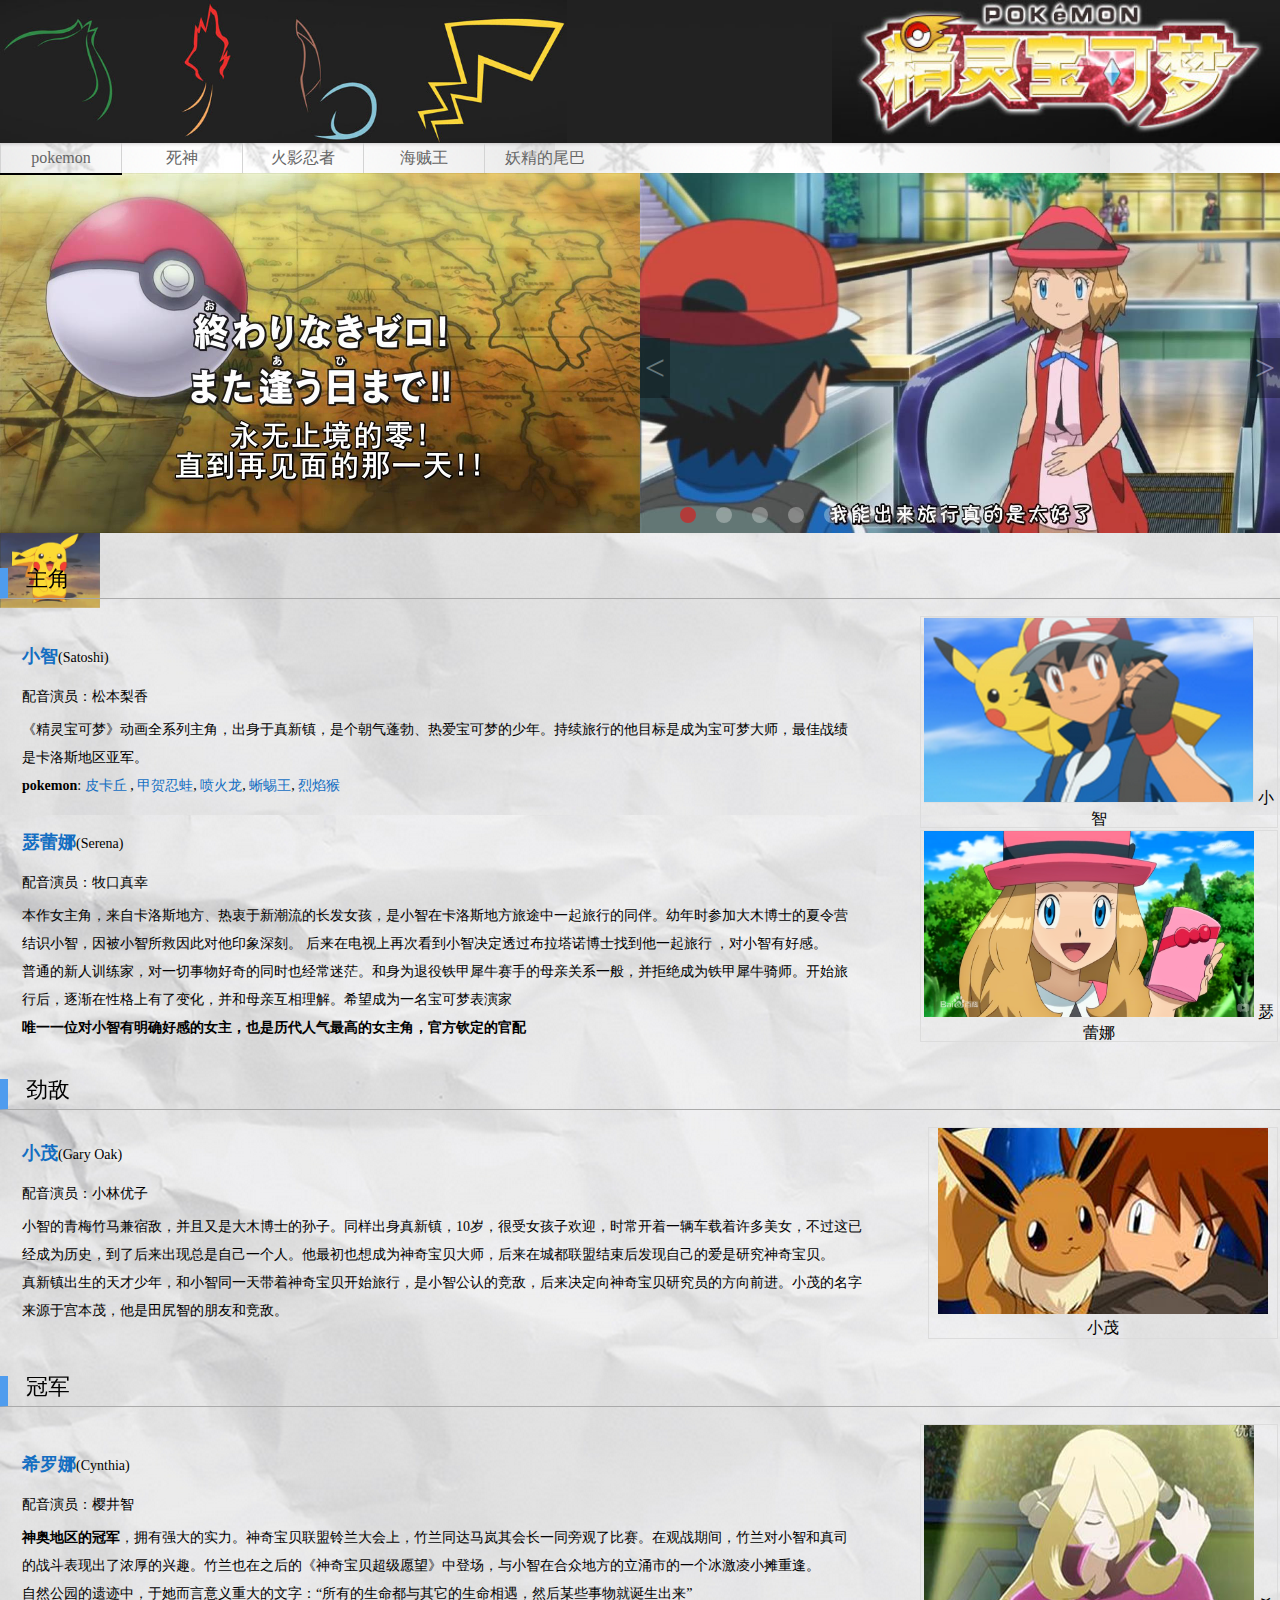
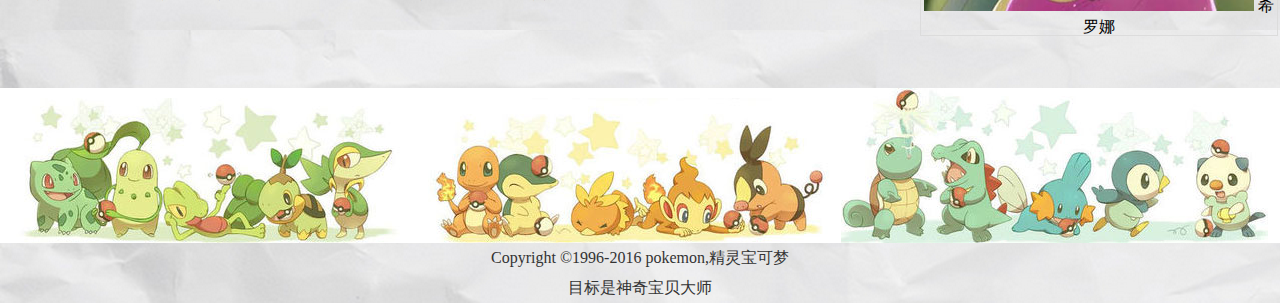
<file: index.html>
<!DOCTYPE html>
<html>

	<head>
		<meta charset="utf-8" />
		<title>精灵宝贝梦xy</title>
		<link rel="stylesheet" type="text/css" href="css/css.css" />
		<script src="js/imgbig.js"></script>
		<script src="js/ad.js"></script>
		<script src="js/backtop.js"></script>
		<script src="js/轮播.js"></script>
		<script src="js/move.js"></script>
		<script src="js/jquery-1.12.3.js"></script>
	</head>

	<body>
		<div class="bigbox">

			<div class="top">

				<img class="topimg1" src="img/111_07.jpg" />
				<img class="topimg2" src="img/111_11.jpg" />

			</div>

			<!--导航部分-->
			<div class="nav" id="bg">

				<ul>
					<li>
						<a href="">pokemon</a>
					</li>
					<li>
						<a href="">死神</a>
					</li>
					<li>
						<a href="">火影忍者</a>
					</li>
					<li>
						<a href="./one/info.html">海贼王</a>
					</li>
					<li>
						<a href="">妖精的尾巴</a>
					</li>
					<div id="line"></div>
				</ul>

			</div>
			<div class="center">

				<!--文字介绍部分-->

				<div class="centerleft">

					<!--<p>作为口袋妖怪XY对应的动画，宠物小精灵XYZ在迎来了完结，虽然小智最终没能拿到卡洛斯地区的冠军，但最终拯救了卡洛斯的危机！本集最后小智一行人送瑟蕾娜去芳源地区的飞机时，瑟蕾娜突然想给<br />小智一个礼物，<br />是什么呢？</p>-->

				</div>

				<!--轮播部分-->
				<div id="box">

					<ul id="imglist">
						<li><img src="img/9.jpg" /> </li>
						<li><img src="img/1.jpg" /> </li>
						<li><img src="img/2.jpg" /> </li>
						<li><img src="img/3.jpg" /> </li>
						<li><img src="img/4.jpg" /> </li>
						<li><img src="img/5.jpg" /> </li>
						<li><img src="img/6.jpg" /> </li>
						<li><img src="img/7.jpg" /> </li>
						<li><img src="img/8.jpg" /> </li>
						<li><img src="img/9.jpg" /> </li>
						<li><img src="img/1.jpg" /> </li>

					</ul>

					<ul id="tag">
						<li class="active"></li>
						<li></li>
						<li></li>
						<li></li>
						<li></li>
						<li></li>
						<li></li>
						<li></li>
						<li></li>
					</ul>

					<div id="left">
						&lt;
					</div>
					<div id="right">
						&gt;

					</div>

				</div>
			</div>
			<!--广告栏-->
			<img src="img/pika.gif" id="ad">
			<img src="img/ad2.jpg" id="ad2">
			<!--角色介绍-->
			<div class="introducelistintroduce">
				<div class="introduce">
					<h3>主角</h3>

					<em></em>

				</div>
				<table class="table">
				
					<tr>
						
						<td>
							<h3>小智<span>(Satoshi)</span></h3>
							<h4>配音演员：松本梨香</h4>
							<p>《精灵宝可梦》动画全系列主角，出身于真新镇，是个朝气蓬勃、热爱宝可梦的少年。持续旅行的他目标是成为宝可梦大师，最佳战绩是卡洛斯地区亚军。</p>
							<p><em>pokemon</em>:
								<a href="">皮卡丘<img src="img/pokepika.jpg" class="poke" /> </a>,
								<a href="">甲贺忍蛙<img src="img/poke4.jpg" class="poke" /></a>,
								<a href="">喷火龙<img src="img/pen1.jpg" class="poke" /></a>,
								<a href="">蜥蜴王<img src="img/poke2.jpg" class="poke" /></a>,
								<a href="">烈焰猴<img src="img/pen3.jpg" class="poke" /></a>
							</p>
						</td>
						<td>
							<div class="Satoshi">
								<img src="img/satosi.png" class="person"/> 小智
							</div>

						</td>
					</tr>
					<tr>
						<td>
							<h3>瑟蕾娜<span>(Serena)</span></h3>
							<h4>配音演员：牧口真幸</h4>
							<p>本作女主角，来自卡洛斯地方、热衷于新潮流的长发女孩，是小智在卡洛斯地方旅途中一起旅行的同伴。幼年时参加大木博士的夏令营结识小智，因被小智所救因此对他印象深刻。 后来在电视上再次看到小智决定透过布拉塔诺博士找到他一起旅行 ，对小智有好感。 </p>
							<p>普通的新人训练家，对一切事物好奇的同时也经常迷茫。和身为退役铁甲犀牛赛手的母亲关系一般，并拒绝成为铁甲犀牛骑师。开始旅行后，逐渐在性格上有了变化，并和母亲互相理解。希望成为一名宝可梦表演家</p>
							<p><em> 唯一一位对小智有明确好感的女主，也是历代人气最高的女主角，官方钦定的官配</em></p>
						</td>
						<td>
							<div class="Satoshi">
								<img src="img/lishana.jpg" class="person" /> 瑟蕾娜
							</div>

						</td>
					</tr>
					

				</table>

			</div>
			<div class="introducelistintroduce">
				<div class="introduce">
					<h3>劲敌</h3>

					<em></em>

				</div>
			<table class="table">
				<tr>
						
						<td>
							<h3>小茂<span>(Gary Oak)</span></h3>
							<h4>配音演员：小林优子</h4>
							<p>小智的青梅竹马兼宿敌，并且又是大木博士的孙子。同样出身真新镇，10岁，很受女孩子欢迎，时常开着一辆车载着许多美女，不过这已经成为历史，到了后来出现总是自己一个人。他最初也想成为神奇宝贝大师，后来在城都联盟结束后发现自己的爱是研究神奇宝贝。</p>
							<p>真新镇出生的天才少年，和小智同一天带着神奇宝贝开始旅行，是小智公认的竞敌，后来决定向神奇宝贝研究员的方向前进。小茂的名字来源于宫本茂，他是田尻智的朋友和竞敌。
							</p>
						</td>
						<td>
							<div class="Satoshi">
								<img src="img/gray_02.jpg" class="person"/> 小茂	
							</div>

						</td>
					</tr>
				
				
				
				
			</table>
			<div class="introducelistintroduce">
				<div class="introduce">
					<h3>冠军</h3>

					<em></em>

				</div>
			<table class="table">
				<tr>
						
						<td>
							<h3>希罗娜<span>(Cynthia)</span></h3>
							<h4>配音演员：樱井智</h4>
							<p><em>神奥地区的冠军</em>，拥有强大的实力。神奇宝贝联盟铃兰大会上，竹兰同达马岚其会长一同旁观了比赛。在观战期间，竹兰对小智和真司的战斗表现出了浓厚的兴趣。竹兰也在之后的《神奇宝贝超级愿望》中登场，与小智在合众地方的立涌市的一个冰激凌小摊重逢。</p>
							<p>自然公园的遗迹中，于她而言意义重大的文字：“所有的生命都与其它的生命相遇，然后某些事物就诞生出来”
							</p>
						</td>
						<td>
							<div class="Satoshi">
								<img src="img/sln_02.jpg" class="person"/> 希罗娜
							</div>

						</td>
					</tr>
				
				
				
				
			</table>
			
			<div id="backtop"><div class="btn-text">返回顶部</div></div>
			<!--底部-->
			<div class="bottom">
				<img src="img/grass.jpg" /><img src="img/fire.jpg" /><img src="img/water.jpg" />

			</div>
			<div class="footer">
				<p>Copyright ©1996-2016 pokemon,精灵宝可梦</p>
				<p>目标是神奇宝贝大师</p>
			</div>
				
		</div>
	</body>

</html>
</file>
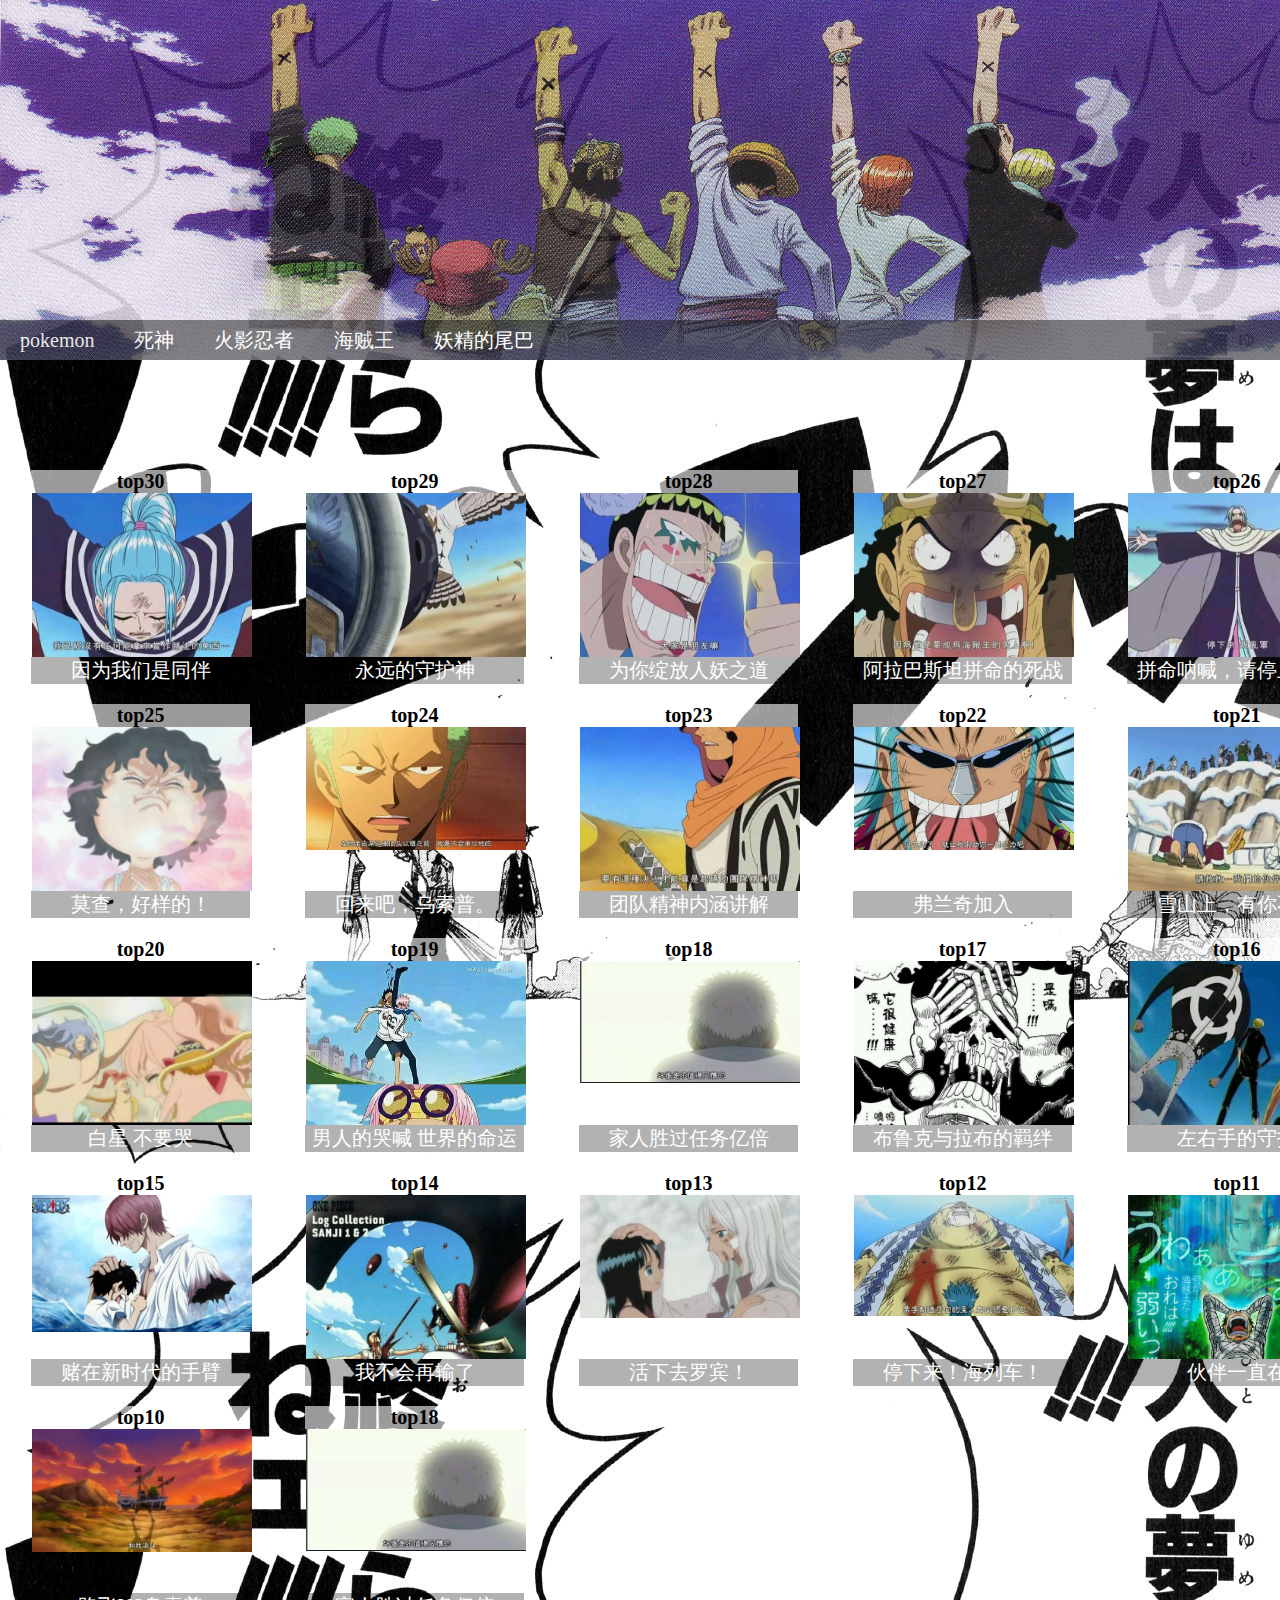
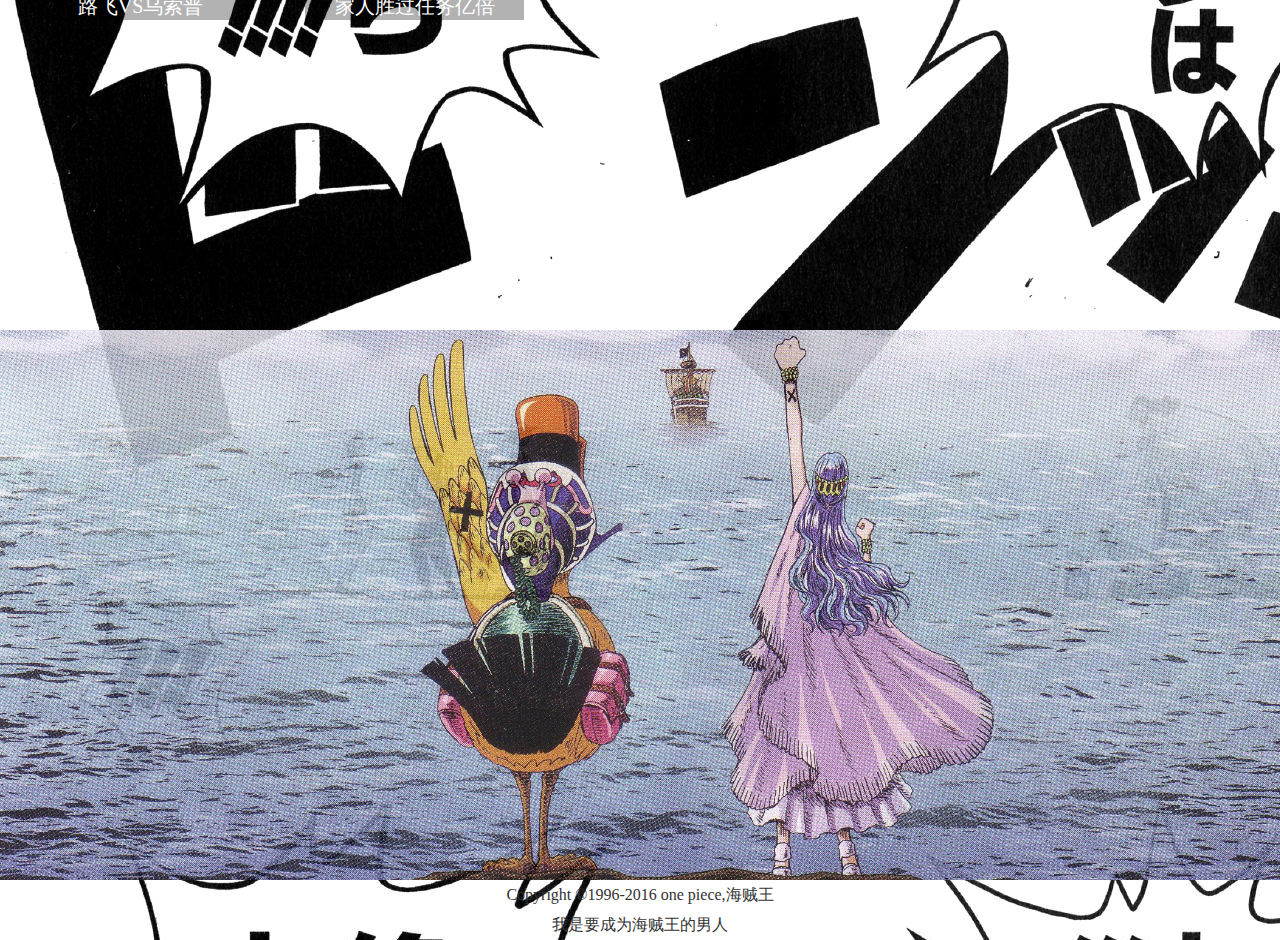
<file: one/info.html>
<!DOCTYPE html>
<html>

	<head>
		<meta charset="utf-8" />
		<title>海贼王</title>
		<link rel="stylesheet" type="text/css" href="css/one.css" />
		<link rel="stylesheet" href="css/swiper.min.css" />
		<script src="js/swiper.min.js" type="text/javascript" charset="utf-8"></script>
		<script src="js/jquery.min.js" type="text/javascript">
		
			
		</script>
		<script src="js/index.js" type="text/javascript" charset="utf-8"></script>
		<style type="text/css">
			*{
				padding: 0;
				margin: 0;
				
			}
			a{
				text-decoration: none;
			}
			.box {
				
				border: 0;
				margin: 100px 5px;
				/*border-spacing:10px ;*/
				display: flex;
				flex-wrap: wrap;
				text-align: center;
			}
			.box a h5{
				margin-left:26px ;
				width: 80%;
				
				font-size:20px ;
				color: black;
				background: rgba(255,255,255,0.6);
			}
			.box a p{
				margin-left:26px ;
				width: 80%;
				font-size:20px ;
				color: white;
				background: rgba(0,0,0,0.3);
				
			}
			.box .box2{
				height: 164px;
				overflow: hidden;
			}
			.box img{
				width: 80%;
				
				
			}
			.box>a{
				width: 20%;
				margin: 10px 0;
				display: block;
			}
		</style>
	</head>

	<body>

		<div class="header">
			<div class="nav">
				<ul>
					<li>
						<a href="../index.html">pokemon</a>
					</li>
					<li>
						<a href="">死神</a>
					</li>
					<li>
						<a href="">火影忍者</a>
					</li>
					<li>
						<a href="">海贼王</a>
					</li>
					<li>
						<a href="">妖精的尾巴</a>
					</li>
					<div id="line"></div>
				</ul>

			</div>

		</div>

		<div class="content">
			<div  class="box" border="" cellspacing="" cellpadding="">
					<!--<a href="###">
						<div>
					<h5>top30</h5>
					<img src="img/30a.jpg"/ ">
					<p>因为我们是伙伴</p>
					</div>
					</a>-->
					
					
					
				</div>
				
				<!--<tr>
					<th>
					<h5>top30</h5>
					<img src="img/30a.jpg"/ style="height: 50%;">
					<p>因为我们是伙伴</p>
					</th>
					<th>
					<h5>top30</h5>
					<img src="img/30a.jpg"/ style="height: 50%;">
					<p>因为我们是伙伴</p>
					</th>
					<th>
					<h5>top30</h5>
					<img src="img/30a.jpg"/ style="height: 50%;">
					<p>因为我们是伙伴</p>
					</th>
					<th>
					<h5>top30</h5>
					<img src="img/30a.jpg"/ style="height: 50%;">
					<p>因为我们是伙伴</p>
					</th>
					<th>
					<h5>top30</h5>
					<img src="img/30a.jpg"/ style="height: 50%;">
					<p>因为我们是伙伴</p>
					</th>
				</tr>-->
			</table>

		</div>

		</div>
		<div class="main" style="height: 200px;"></div>
		<div class="bottom"></div>
		<div class="footer">
			<p>Copyright ©1996-2016 one piece,海贼王</p>
			<p>我是要成为海贼王的男人</p>
		</div>
	</body>

</html>
<script>
$(function(){
	setTimeout(function(){
		$(".text>.p1").fadeIn(1000)
		$(".text>.p2").fadeIn(3000)
		$(".text>.p3").fadeIn(5000)
		
	},1000)
	
	
	
	
	
})
	
	
	var swiper = new Swiper('.swiper-container', {
		pagination: '.swiper-pagination',
		effect: 'coverflow',
		grabCursor: true,
		centeredSlides: true,
		slidesPerView: 'auto',
		coverflow: {
			rotate: 50,
			stretch: 0,
			depth: 100,
			modifier: 1,
			slideShadows: true
		}

	});
</script>
</file>
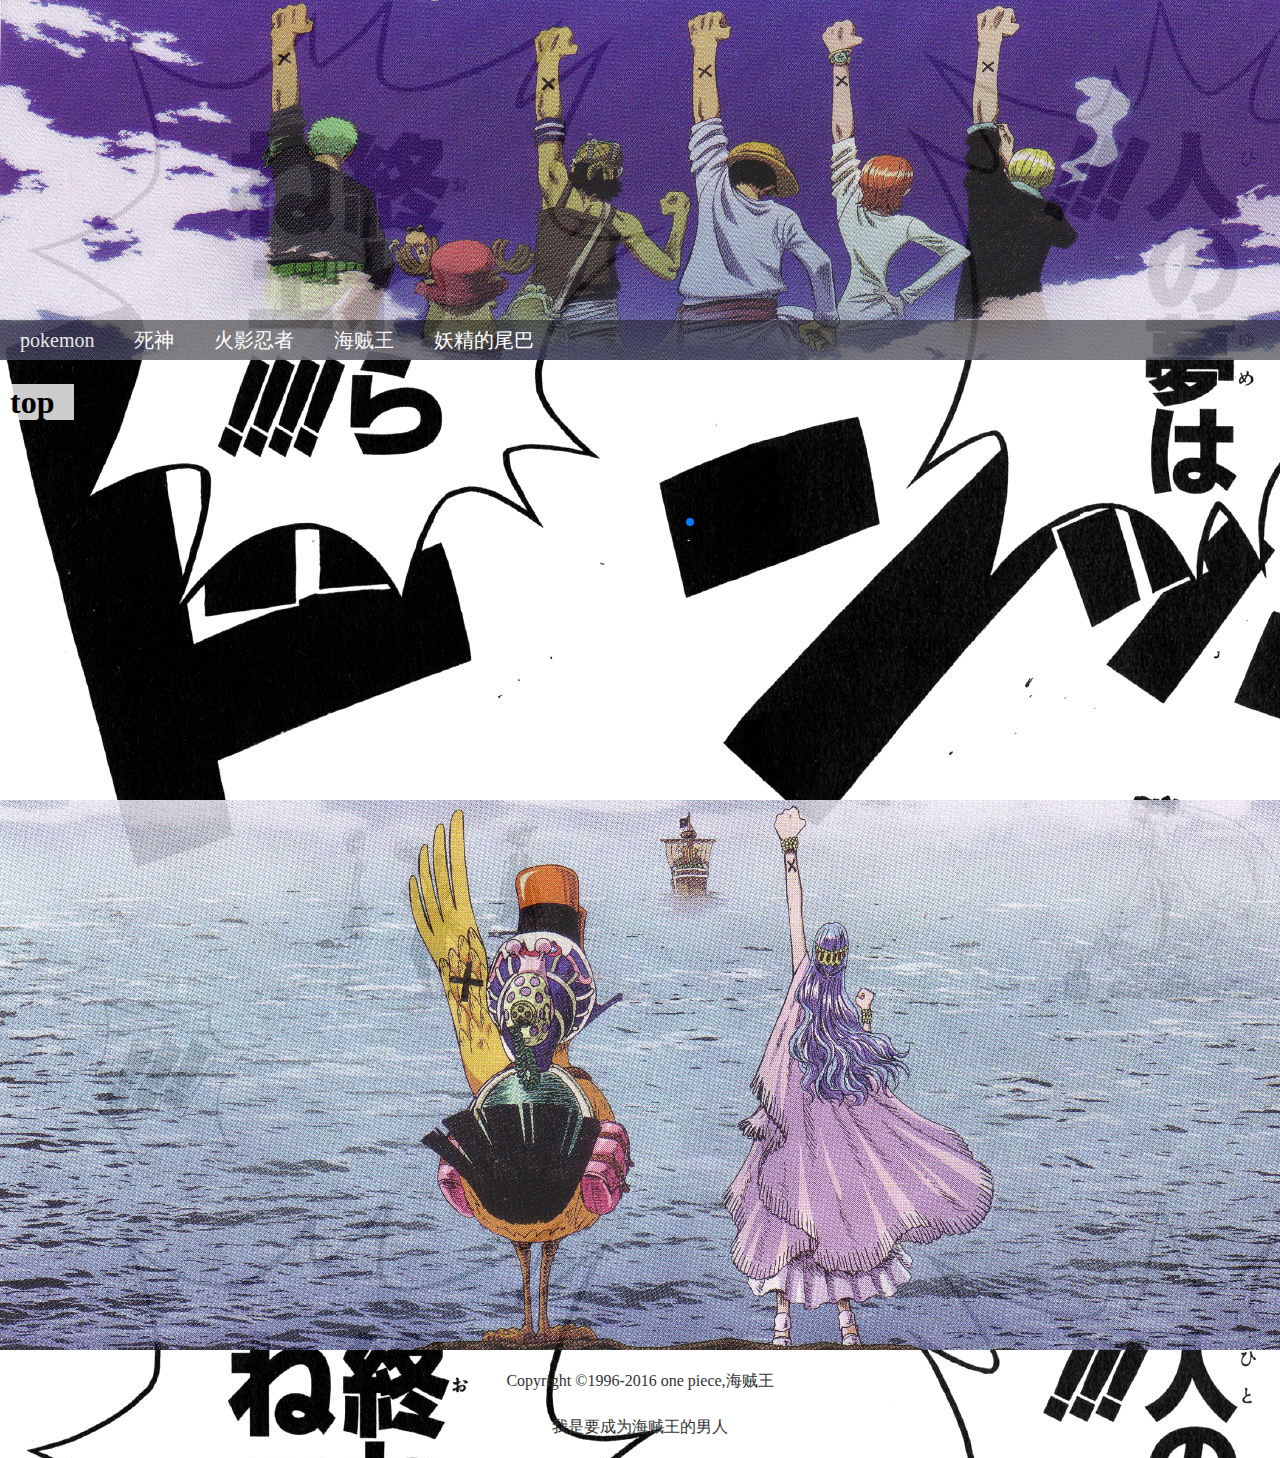
<file: one/onepiece.html>
<!DOCTYPE html>
<html>

	<head>
		<meta charset="utf-8" />
		<title>海贼王</title>
		<link rel="stylesheet" type="text/css" href="css/one.css" />
		<link rel="stylesheet" href="css/swiper.min.css" />
		<script src="js/swiper.min.js" type="text/javascript" charset="utf-8"></script>
		<script src="js/jquery.min.js" type="text/javascript"></script>
		<script src="js/info.js"></script>
	</head>

	<body>

		<div class="header">
			<div class="nav">
				<ul>
					<li>
						<a href="">pokemon</a>
					</li>
					<li>
						<a href="">死神</a>
					</li>
					<li>
						<a href="">火影忍者</a>
					</li>
					<li>
						<a href="">海贼王</a>
					</li>
					<li>
						<a href="">妖精的尾巴</a>
					</li>
					<div id="line"></div>
				</ul>

			</div>

		</div>

		<div class="content">
			<!--<div class="content_left">
				<div id="text">
					Top.2 再见，梅丽。
					<p>回来吧，大家，再次回到那冒险之海。我来接你们了，
对不起，本来想载大家到更远的地方，对不起，我好想永远和你们一起冒险。
可是我非常的幸福，谢谢你们至今为止如此珍惜我，我真的非常幸福，因为能和你们在一起。
梅丽，谢谢你长时间地载着我们穿越了重重险阻，谢谢你把我们带到梦想的国度。虽然不能相伴终生，虽然你不能成为海贼王的船舱，但你永远是我们的伙伴，发自内心地说一句：感激不尽。
我们会一起注视着你，为你送行。一路，走好。</p>
					
					
				</div>-->
			<h1>
				<span>top<span class="id">  </span></span>
				<span class="title">	</span>
				
			</h1>
			<div class="swiper-container">
				<div class="swiper-wrapper bigbox">
					<!--<div class="swiper-slide" style="background-image:url(img/30a.jpg) ">
						
					</div>
					<div class="swiper-slide" style="background-image:url(img/30b.jpg)"></div>
					<div class="swiper-slide" style="background-image:url(img/30c.jpg)"></div>-->
					
					
				</div>
				<!-- Add Pagination -->
				<div class="swiper-pagination"></div>
			</div>
			<div class="t30"></div>

			<div class="text">
				<!--<p class="p1">我们的命连在一起一个人也许什么都做不到，而有了伙伴却不一样 。</p>
				<p class="p2">我们会一直陪着你，护送你，把你安全送回宫殿。爱人民，爱国家，爱亲人，唯独不爱自己。</p>
				<p class="p3">那就让我们作为伙伴来爱你：把我们的性命一起赌上。因为我们是伙伴！ </p>
				<p class="p3"></p>
				<p class="p3"></p>-->

			</div>

		</div>

		</div>
		<div class="main" style="height: 200px;"></div>
		<div class="bottom"></div>
		<div class="footer">
			<p>Copyright ©1996-2016 one piece,海贼王</p>
			<p>我是要成为海贼王的男人</p>
		</div>
	</body>

</html>
<script>
$(function(){
	setTimeout(function(){
		$(".text>.p1").fadeIn(3000)
		$(".text>.p2").fadeIn(5000)
		$(".text>.p3").fadeIn(8000)
		$(".text>.p4").fadeIn(10000)
		$(".text>.p5").fadeIn(12000)
		
	},1000)
	
	
	
	
	
})
	
	
	
</script>
</file>
<file: css/css.css>
body {
	user-select: none;
}

body,
ul,
li,
h3,
h4,
p ,table,td,tr{
	padding: 0;
	margin: 0;
}

body {
	background: url(../img/1111111111112.png);
	/*	width: 1024px;*/
	font-family: "微软雅黑";
}

ul {
	list-style: none;
}

.bigbox {
	width: 1280px;
	margin: auto;
	/*background: url(../img/IMG_0131.JPG);*/
}

#box {
	/*border: 1px solid black;*/
	width: 640px;
	height: 360px;
	/*margin: auto;*/
	position: relative;
	float: right;
	/*right: 0;*/
	top: 0px;
	overflow: hidden;
}

#box ul {
	width: 7040px;
	;
	list-style: none;
	position: absolute;
}

#imglist {
	left: -640px;
}

#box li {
	float: left;
}

#box img {
	width: 640px;
	height: 360px;
}

.center {
	width: 1280px;
	height: 360px;
}

#right,
#left {
	position: absolute;
	top: 165px;
	width: 30px;
	height: 60px;
	line-height: 60px;
	font-size: 36px;
	text-align: center;
	background: #000;
	opacity: 0.3;
	filter: alpha(opacity=30);
	color: white;
	cursor: pointer;
}

#right {
	right: 0;
}

#tag {
	bottom: 10px;
	left: 30px;
}

#tag li {
	width: 16px;
	height: 16px;
	background: white;
	color: black;
	text-align: center;
	line-height: 16px;
	float: left;
	border-radius: 8px;
	opacity: 0.3;
	filter: alpha(opacity=30);
	cursor: pointer;
	margin: 0 10px;
}

#tag .active {
	background: red;
	opacity: 0.5;
	filter: alpha(opacity=50);
}


/*导航*/

.nav {
	width: 1280px;
	margin: 0 auto;
	background: url(../img/14.png);
	text-align: center;
	/*height: 30px;*/
	position: relative;
}
.nav #line{
	border: 1px solid black;
	width:120px ;
	position: absolute;
	top:30px
}
.nav>ul {
	overflow: hidden;
}

.nav li {
	/*width: 80px;*/
	
	float: left;
	text-align: center;
	color: black;
	line-height: 30px;
	border-left: 1px solid lightgray;
	width: 120px;
	
}

.nav li a{
	text-decoration: none;
	/*font-weight: bold;*/
	color: #666;
	display: block;
	/*padding: 0 20px;*/
	
}
.nav li a:hover{
	background: #333;
	color: white;
}

/*顶部*/

.top {
	margin: auto;
	width: 1280px;
	overflow: hidden;
	background: url(../img/1111_07.jpg);
}

.top .topimg1 {
	width: 567px;
	height: 143px;
	float: left;
}

.top .topimg2 {
	height: 143px;
	float: right;
}


/*中间左边*/

.centerleft {
	width: 640px;
	float: left;
	background: url(../img/last.jpg);
	background-size: 640px;
	height: 360px;
}


/*.centerleft h3 {
	line-height: 2;
	font-size: 24px;
	color: #555;
}

.centerleft h4 {
	line-height: 2;
	font-size: 28px;
	padding-left: 100px;
	color: lightslategrey;
	float: right;
}*/

.centerleft p {
	padding: 0 20px;
	text-indent: 2em;
	line-height: 2;
	font-weight: bold;
	/*color: whitesmoke*/
}

#ad {
	width: 100px;
	height: 75px;
	position: fixed;
	left: 0;
}
#ad2 {
	width: 100px;
	height: 75px;
	position: fixed;
	left: -200px;
}


/*角色介绍*/

.introduce {
	display: block;
	clear: both;
	zoom: 1;
	overflow: hidden;
	height: 30px;
	line-height: 30px;
	font-size: 22px;
	font-weight: 400;
	margin: 35px 0 15px -10px;
	position: relative;
	border-left: 18px solid #4F9CEE;
	border-bottom: 1px solid #aaa;
}

.introduce h3 {
	left: left;
	display: block;
	padding: 0 8px 0 18px;
	line-height: 22px;
	font-size: 22px;
	font-weight: 400;
	color: #000000;
}

.introduce em {
	border-bottom: 1px solid #aaa;
}

.table h3,
.table h4,
.table p {
	text-align: left;
	padding-left: 20px;
	font-size: 14px;
	font-weight: normal;
}
.table caption{
	padding-right: 300px;
	
	
}

.table h3 {
	font-weight: bold;
	color: #136ec2;
	/*padding-bottom: 20px;*/
	font-size: 18px;
}
.table h3 span{
	font-weight: normal;
	color: black;
	font-size: 14px;
	
}
.table h4{
	padding:20px 0px 10px 20px;
}
.table p{
	line-height: 2;
	padding-right: 60px ;
	
}
.table p a{
	text-decoration: none;
	color: #136ec2;
	}
.table p em{
		font-weight: bold;
		font-style: normal;
	}
.person{
		width: 330px;
		height: 186px;
		
	}
.Satoshi{
	height: 210px;
	border: 1px solid gainsboro;
	text-align: center;
}


/*底部导航*/
.bottom{
	
	width: 1280px;

	background: white;
	height: 155px;
	margin-top:50px ;
	
}
.footer{
	
	overflow: hidden;
	text-align: center;
}
.footer p{
	line-height: 30px;
	font-size: 16px;
	color: #333
}
.footer span{
	float: right;
}



#backtop{
	
	display: none;
	position: fixed;
	cursor: pointer;
	right: 7px;
	bottom: 60px;
	width: 37px;
	height: 38px;
	background: url(../img/backtop.png) no-repeat 1px 0;
	opacity: 0.3;

	
	
}
.btn-text{
	display: none;
	text-decoration: none;
    color: black;
    text-align: center;
    position: relative;
    width: 35px;
    top: 37px;
    left: 1px;
    line-height: 15px;
    font-family: 微软雅黑, 宋体, Arial;
	margin:10px 0;
	
	
	
}

.poke{
	height: 30%;
	width: 30%;
	position: absolute;
	display: none;
	
}
</file>
<file: one/css/one.css>
body,ul,li,h1{
	
	padding: 0;
	margin: 0;
	
}


body{
	background: url(../img/bg.jpg);
	
	font-family: "微软雅黑";
	
}
ul{
	list-style: none;
}

.header{
	width: 1380px;
	height: 360px;
	margin: auto;
	background: url(../img/top1.jpg) no-repeat;
	
	background-size:1380px  360px ;
	position: relative;
	opacity: 0.9;
	
}
.header>.nav{
	/*opacity: 0.3;*/
}
.nav{
	overflow: hidden;
	position: absolute;
	bottom: 0;
		width: 1380px;
	background-color: rgba(0,0,0,0.5);	
	
	
}

.nav ul li{
	float: left;
	line-height: 2;
	
	
}
.nav ul li a{
	font-size: 20px;
	text-decoration: none;
	color: white;
	padding: 20px;
	
}
.nav ul li a:hover{
	background: black;
	
	color: cornflowerblue;
}
.content h1{
	line-height: 2em;
	margin: 10px;
	background:rgba(255,255,255,0.8);
	display:inline;
	/*width: 100%;*/
}
.content h1 .id{
	font-size: 26px;
	padding: 0 10px;
}
.content h1 .title{
	font-size: 40px;
	line-height: 2em;
	
}

.bottom{
	background: url(../img/bottom.jpg);
	width: 1380px;
	height: 550px;
	margin: auto;
	background-size:1380px  550px ;
	opacity: 0.9;
	
}
.footer{
	
	overflow: hidden;
	text-align: center;
}
.footer p{
	line-height: 30px;
	font-size: 16px;
	color: #333
}
.footer span{
	float: right;
}




/* 文本样式*/


.content{
	width: 1380px;
	margin:  0 auto;
	/*color: red;*/
}





   
     .swiper-container {
        width: 100%;
        padding-top: 50px;
        padding-bottom: 50px;
        background: linear-gradient(to bottom,grenn);
    }
    .swiper-slide {
        background-position: center;
        background-size: cover;
        width: 530px!important;
    height: 398px!important;

    }
    
.t30{
	height: 60px;
}
.text{
	margin: 0 20px;
	/*background: rgba(0,0,0,0.9);*/
	overflow: hidden;
}
.text >p{
	text-align: center;
	/*position: absolute;*/
	/*width: 100px;*/
	text-indent: 2em;
	/*color: white;*/
	font-size: 30px;
	padding: 0 10px;
	/*height: 22px;*/
	display: none;
	background: rgba(255,255,255,0.9);
	
	
	
}
.text .p1{
	color: #555;
}
.text .p2{
	color: #333;
}
.text .p3{
	color: #000;
}


/*文字动画*/
@keyframes typing {
	from {
		width: 0;
	}

	to {
		width: 100px;
	}
}
</file>
